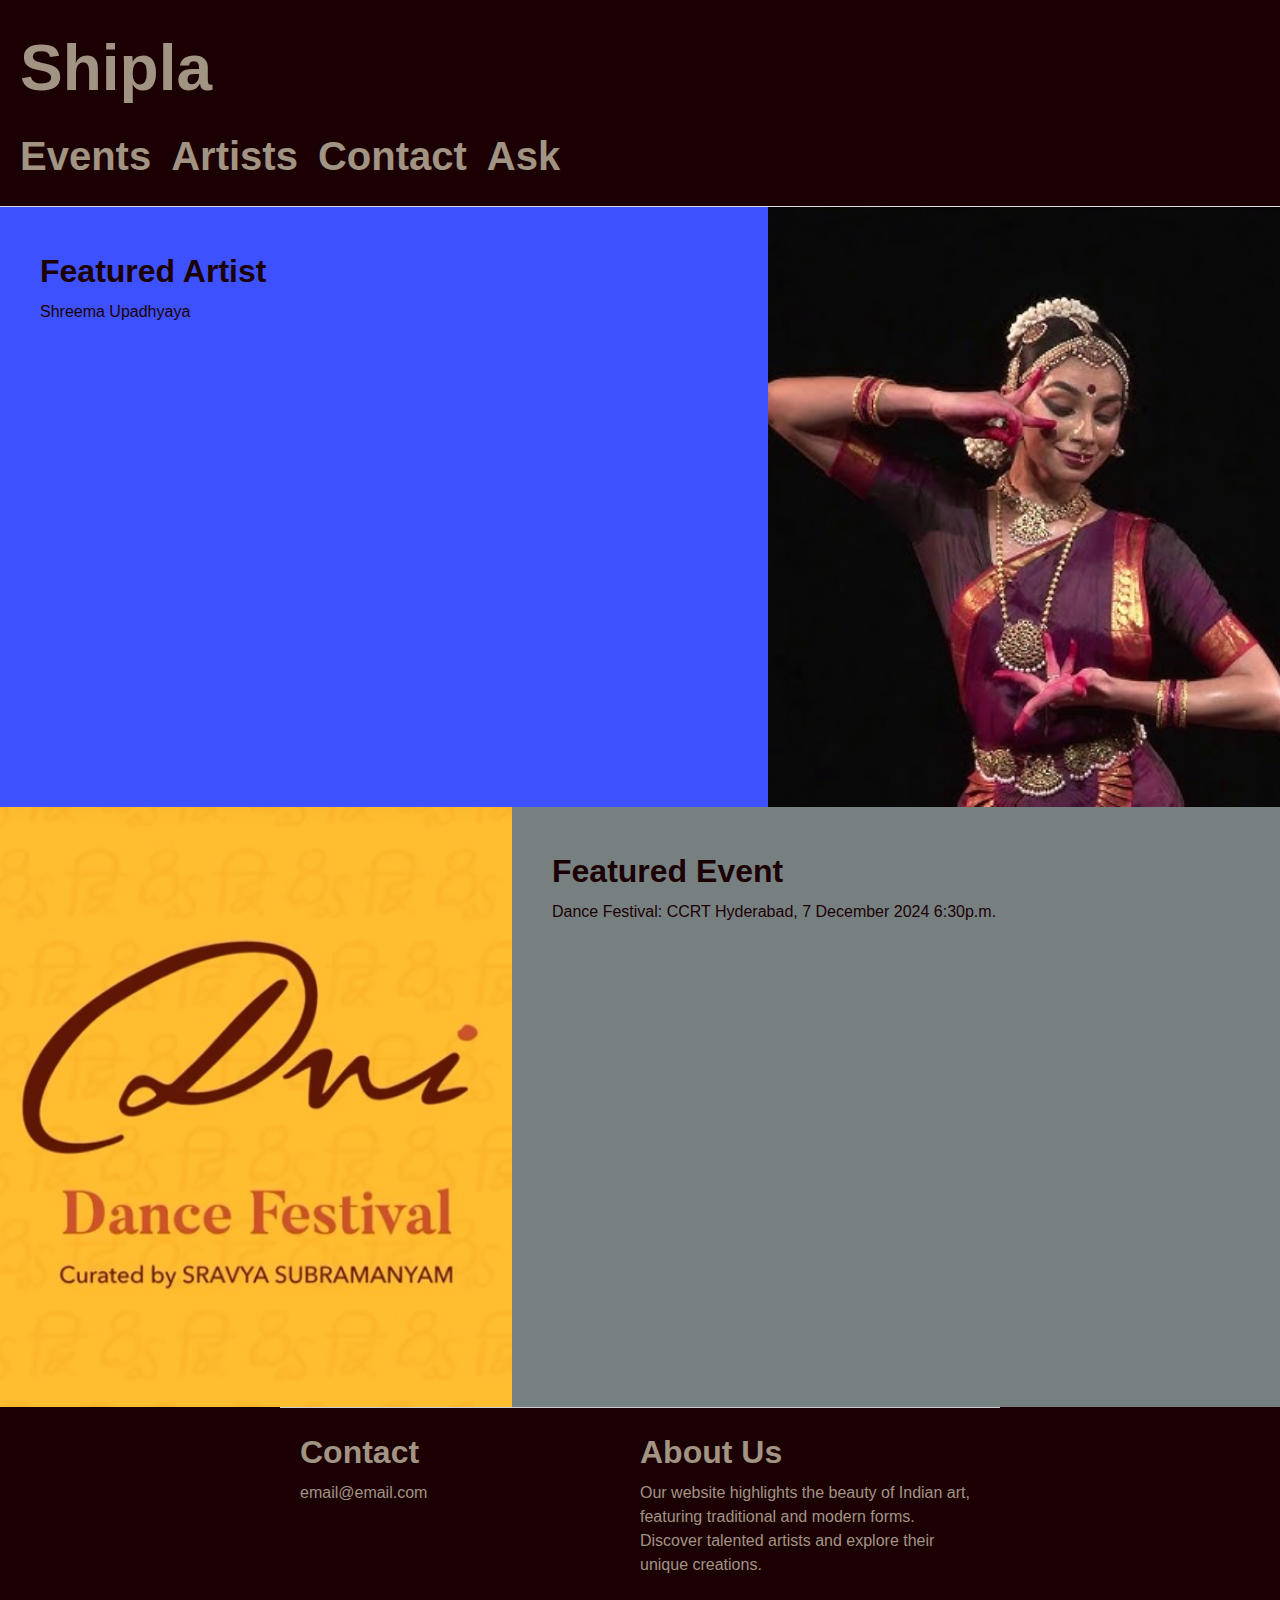
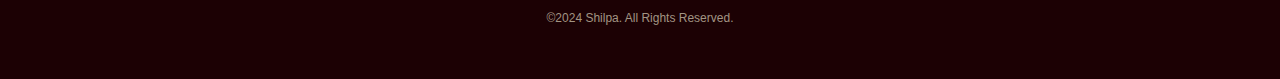
<file: index.html>
<!DOCTYPE html>
<html lang="en">
<head>
    <meta charset="utf-8">
    <title>Shilpa</title>
    <meta name="author" content="Amala Rajaboina">
    <meta name="description" content="">
    <meta name="viewport" content="width=device-width, initial-scale=1.0">
    <link rel="stylesheet" href="styles.css">
</head>
<body>
    <header>
        <h1><a href="index.html">Shipla</a></h1>
        <nav>
          <ul>
            <li><a href="events.html">Events</a></li>
            <li><a href="artists.html">Artists</a></li>
            <li><a href="contact.html">Contact</a></li>
            <li><a href="ask.html">Ask</a></li>
          </ul>
        </nav>
    </header>
    <main>
        <section class="grid-section text1">
            <div class="text-box">
              <h2>Featured Artist</h2>
              <p>Shreema Upadhyaya</p>
            </div>
            <img class="image-box" src="image1.jpg" alt="image of dancer shreema upadhyaya in a purple colored costume">
        </section>
        
        <section class="grid-section text2 reversed">
            <img class="image-box" src="image2.jpeg" alt="Dance festival event flyer">
            <div class="text-box">
              <h2>Featured Event</h2>
              <p>Dance Festival: CCRT Hyderabad, 7 December 2024 6:30p.m.</p>
            </div>
        </section>
    </main>
    <footer>
        <section>
          <h2>Contact</h2>
          <p>email@email.com</p>
          
        </section>
        <section id="about">
          <h2>About Us</h2>
          <p>Our website highlights the beauty of Indian art, featuring traditional and modern forms. Discover talented artists and explore their unique creations.</p>
        </section>
        <section class="copyright">
            <small>  &copy;2024 Shilpa. All Rights Reserved.</small>
          </section>
      </footer>
</body>
</html>
</file>
<file: styles.css>
/* CSS Reset */
html, body, div, span, applet, object, iframe,
h1, h2, h3, h4, h5, h6, p, blockquote, pre,
a, abbr, acronym, address, big, cite, code,
del, dfn, em, img, ins, kbd, q, s, samp,
small, strike, strong, sub, sup, tt, var,
b, u, i, center,
dl, dt, dd, ol, ul, li,
fieldset, form, label, legend,
table, caption, tbody, tfoot, thead, tr, th, td,
article, aside, canvas, details, embed, 
figure, figcaption, footer, header, hgroup, 
menu, nav, output, ruby, section, summary,
time, mark, audio, video {
    margin: 0;
    padding: 0;
    border: 0;
    font-size: 100%;
    font: inherit;
    vertical-align: baseline;
}

article, aside, details, figcaption, figure, 
footer, header, hgroup, menu, nav, section {
    display: block;
}
body {
    line-height: 1;
}
ol, ul {
    list-style: none;
}
blockquote, q {
    quotes: none;
}
blockquote:before, blockquote:after,
q:before, q:after {
    content: '';
    content: none;
}
table {
    border-collapse: collapse;
    border-spacing: 0;
}

* {
    margin: 0;
    padding: 0;
    box-sizing: border-box;
}

header {
    display: grid;
    grid-template-columns: 1fr;
    grid-template-rows: auto auto;
    justify-items: start;
    align-items: center;
    width: 100%;
    padding: 20px;
    background-color:#1c0104;
    border-bottom: 1px solid #ddd;
    box-sizing: border-box;
}

h1 a{
    font-weight: bold;
    color: #a29483;
    text-decoration: none;
}

h1{
    font-size: 4rem;
    font-weight: bold;
}

nav ul {
    list-style: none;
    display: flex;
    gap: 20px;
    padding: 0;
    margin: 10px 0 0 0;
}

nav li {
    display: inline;
}

nav a {
    text-decoration: none;
    color: #a29483;
    font-size: 40px;
    font-weight: bold;
}

nav a:hover {
    text-decoration: underline;
}

body {
    font-family: Arial, sans-serif;
    line-height: 1.5;
    background-color: #1c0104;
}


.grid-section {
    display: grid;
    grid-template-columns: 3fr 2fr; 
    height: 600px; 
    position: relative;
    overflow: hidden; 
}


.image-box {
    width: 100%; 
    height: 100%; 
    object-fit: cover; 
    max-width: 100%; 
}

.text1 {
    background-color: #3e51ff; /* Light grey */
}

.text2 {
    background-color: #778081; /* Light blue */
}

.reversed {
    grid-template-columns: 2fr 3fr; 
}

.text-box {
    padding: 40px;
    z-index: 2; 
}

.text-box h2 {
    font-size: 2rem;
    color: #1c0104;
}

.text-box p {
    font-size: 1rem;
    color: #1c0104;
}

footer {
    display: grid;
    grid-template-columns: 1fr 1fr;
    grid-template-rows: auto auto;
    padding: 20px;
    background-color: #1c0104;
    border-top: 1px solid #ccc;
    max-width: 1200px;
    margin: 0 auto;
    width: 45rem;
  }
  
  section {
    color: #a29483;
    line-height: 1.5;
  }

  
  .copyright {
    grid-column: 1 / span 2; /* Span across both columns */
    text-align: center;
    padding: 2rem;
    font-size: .25rem;
    color:#a29483;
  }

  footer p{
    font-size: 1rem;
  }

 
/* Styling for Heading and Paragraph */
h2 {
    font-size: 2rem;
    font-weight: bold;
    margin-bottom: 5px; /* Reduce space between h2 and p */
    color: #a29483;
}

p {
    font-size: 3rem;
    color: #a29483;
}

small{
    font-size: 0.75rem;
}

@media (min-width: 320px) {
    /* Add your mobile styles here */
  }
</file>
